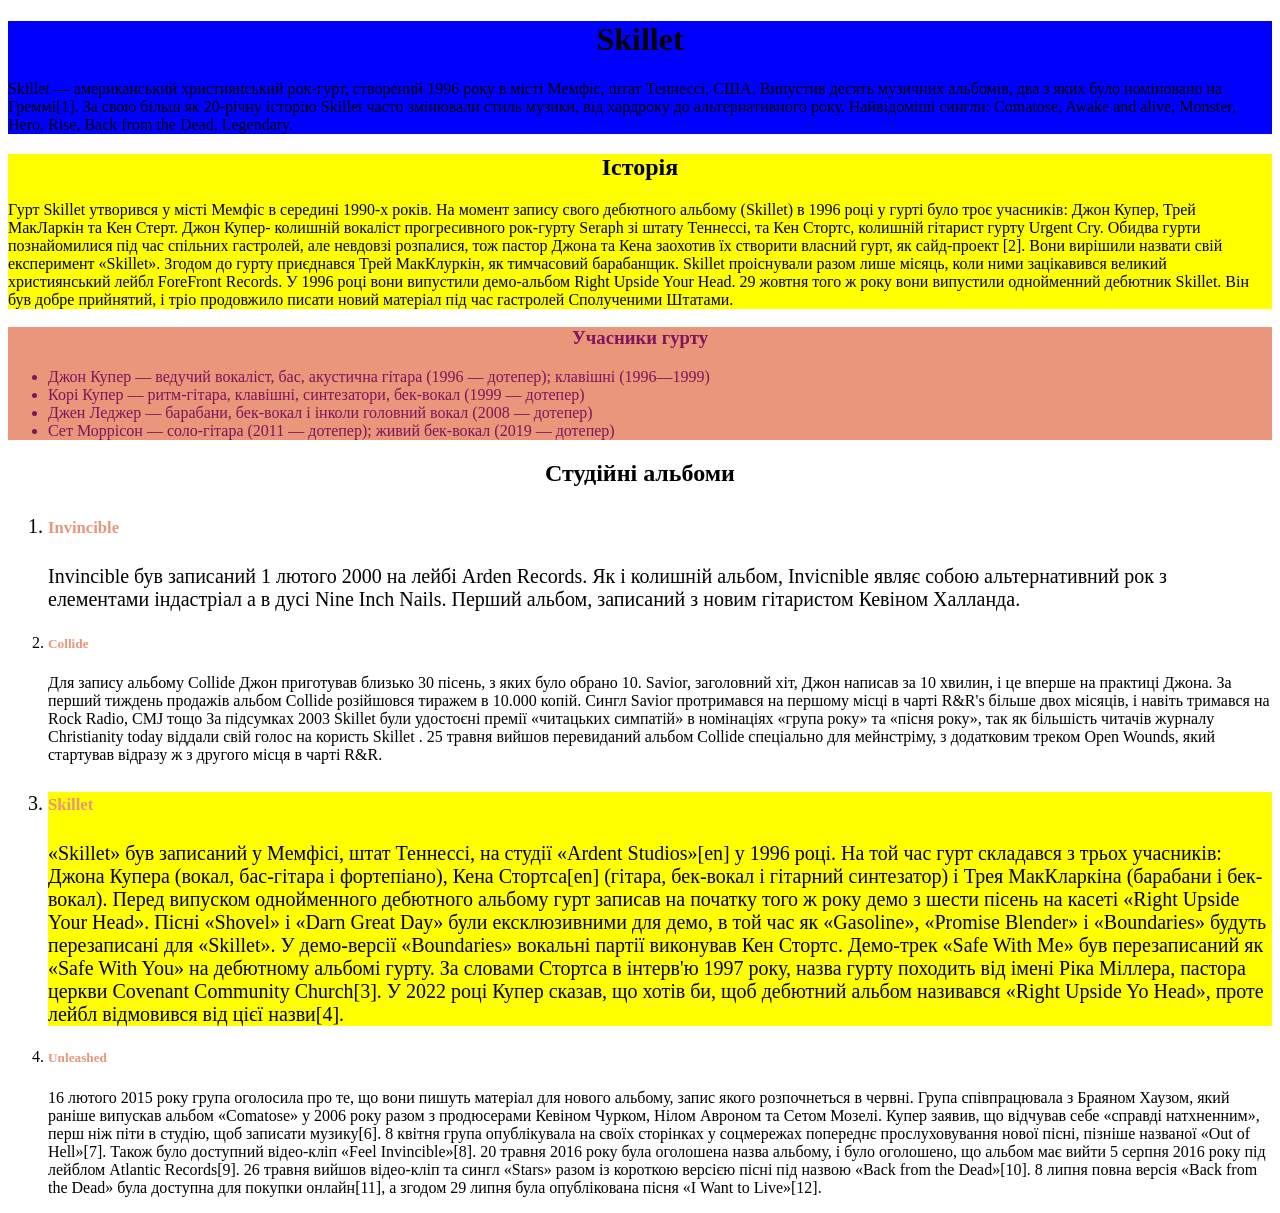
<file: html/lesson2/index.html>
<!DOCTYPE html>
<html lang="uk">
<head>
    <meta charset="UTF-8">
    <meta name="viewport"
          content="width=device-width, user-scalable=no, initial-scale=1.0, maximum-scale=1.0, minimum-scale=1.0">
    <title>My Group</title>
    <style>
        #section {
            background: darksalmon;
            color: #80135b;
        }
        .blue_bg {
            background: blue;
        }

        .yellow_bg {
            background: yellow;
        }
        .font {
            font-size: 20px;
        }
        .position {
            text-align: center;
        }
        h5 {
            color: darksalmon;
        }
    </style>

</head>
<body>

<div class="blue_bg">
    <h1 class="position">Skillet</h1>

    <p>
        Skillet — американський християнський рок-гурт, створений 1996 року в місті Мемфіс, штат Теннессі, США. Випустив
        десять музичних альбомів, два з яких було номіновано на Греммі[1]. За свою більш як 20-річну історію Skillet
        часто
        змінювали стиль музики, від хардроку до альтернативного року. Найвідоміші сингли: Comatose, Awake and alive,
        Monster, Hero, Rise, Back from the Dead, Legendary.
    </p>
</div>

<div class="yellow_bg">
    <h2 class="position"> Історія</h2>
    <p>
        Гурт Skillet утворився у місті Мемфіс в середині 1990-х років. На момент запису свого дебютного альбому
        (Skillet) в 1996 році у гурті було троє учасників: Джон Купер, Трей МакЛаркін та Кен Стерт. Джон Купер- колишній
        вокаліст прогресивного рок-гурту Seraph зі штату Теннессі, та Кен Стортс, колишній гітарист гурту Urgent Cry.
        Обидва гурти познайомилися під час спільних гастролей, але невдовзі розпалися, тож пастор Джона та Кена заохотив
        їх створити власний гурт, як сайд-проект [2]. Вони вирішили назвати свій експеримент «Skillet». Згодом до гурту
        приєднався Трей МакКлуркін, як тимчасовий барабанщик. Skillet проіснували разом лише місяць, коли ними
        зацікавився великий християнський лейбл ForeFront Records. У 1996 році вони випустили демо-альбом Right Upside
        Your Head. 29 жовтня того ж року вони випустили однойменний дебютник Skillet. Він був добре прийнятий, і тріо
        продовжило писати новий матеріал під час гастролей Сполученими Штатами.
    </p>
</div>

<div id="section">
    <h3 class="position">Учасники гурту</h3>
    <ul>
        <li>Джон Купер — ведучий вокаліст, бас, акустична гітара (1996 — дотепер); клавішні (1996—1999)</li>
        <li>Корі Купер — ритм-гітара, клавішні, синтезатори, бек-вокал (1999 — дотепер)</li>
        <li>Джен Леджер — барабани, бек-вокал і інколи головний вокал (2008 — дотепер)</li>
        <li>Сет Моррісон — соло-гітара (2011 — дотепер); живий бек-вокал (2019 — дотепер)</li>
    </ul>
</div>

<div>
    <h2 class="position">Студійні альбоми</h2>
    <ol>
        <li class="font">
            <h5>Invincible</h5>
            <p>
                Invincible був записаний 1 лютого 2000 на лейбі Arden Records. Як і колишній альбом, Invicnible являє
                собою альтернативний рок з елементами індастріал а в дусі Nine Inch Nails. Перший альбом, записаний з
                новим гітаристом Кевіном Халланда.
            </p>
        </li>
        <li>
            <h5>Collide </h5>
            <p>
                Для запису альбому Collide Джон приготував близько 30 пісень, з яких було обрано 10. Savior, заголовний
                хіт, Джон написав за 10 хвилин, і це вперше на практиці Джона. За перший тиждень продажів альбом Collide
                розійшовся тиражем в 10.000 копій. Сингл Savior протримався на першому місці в чарті R&R's більше двох
                місяців, і навіть тримався на Rock Radio, CMJ тощо За підсумках 2003 Skillet були удостоєні премії
                «читацьких симпатій» в номінаціях «група року» та «пісня року», так як більшість читачів журналу
                Christianity today віддали свій голос на користь Skillet . 25 травня вийшов перевиданий альбом Collide
                спеціально для мейнстріму, з додатковим треком Open Wounds, який стартував відразу ж з другого місця в
                чарті R&R.
            </p>
        </li>
        <li class="font yellow_bg">
            <h5>Skillet</h5>
            <p>
                «Skillet» був записаний у Мемфісі, штат Теннессі, на студії «Ardent Studios»[en] у 1996 році. На той час
                гурт складався з трьох учасників: Джона Купера (вокал, бас-гітара і фортепіано), Кена Стортса[en]
                (гітара, бек-вокал і гітарний синтезатор) і Трея МакКларкіна (барабани і бек-вокал). Перед випуском
                однойменного дебютного альбому гурт записав на початку того ж року демо з шести пісень на касеті «Right
                Upside Your Head». Пісні «Shovel» і «Darn Great Day» були ексклюзивними для демо, в той час як
                «Gasoline», «Promise Blender» і «Boundaries» будуть перезаписані для «Skillet». У демо-версії
                «Boundaries» вокальні партії виконував Кен Стортс. Демо-трек «Safe With Me» був перезаписаний як «Safe
                With You» на дебютному альбомі гурту. За словами Стортса в інтерв'ю 1997 року, назва гурту походить від
                імені Ріка Міллера, пастора церкви Covenant Community Church[3]. У 2022 році Купер сказав, що хотів би,
                щоб дебютний альбом називався «Right Upside Yo Head», проте лейбл відмовився від цієї назви[4].
            </p>
        </li>
        <li>
            <h5>Unleashed</h5>
            <p>
                16 лютого 2015 року група оголосила про те, що вони пишуть матеріал для нового альбому, запис якого
                розпочнеться в червні. Група співпрацювала з Браяном Хаузом, який раніше випускав альбом «Comatose» у
                2006 року разом з продюсерами Кевіном Чурком, Нілом Авроном та Сетом Мозелі. Купер заявив, що відчував
                себе «справді натхненним», перш ніж піти в студію, щоб записати музику[6].

                8 квітня група опублікувала на своїх сторінках у соцмережах попереднє прослуховування нової пісні,
                пізніше названої «Out of Hell»[7]. Також було доступний відео-кліп «Feel Invincible»[8]. 20 травня 2016
                року була оголошена назва альбому, і було оголошено, що альбом має вийти 5 серпня 2016 року під лейблом
                Atlantic Records[9]. 26 травня вийшов відео-кліп та сингл «Stars» разом із короткою версією пісні під
                назвою «Back from the Dead»[10]. 8 липня повна версія «Back from the Dead» була доступна для покупки
                онлайн[11], а згодом 29 липня була опублікована пісня «I Want to Live»[12].
            </p>
        </li>
    </ol>
</div>


</body>
</html>
</file>
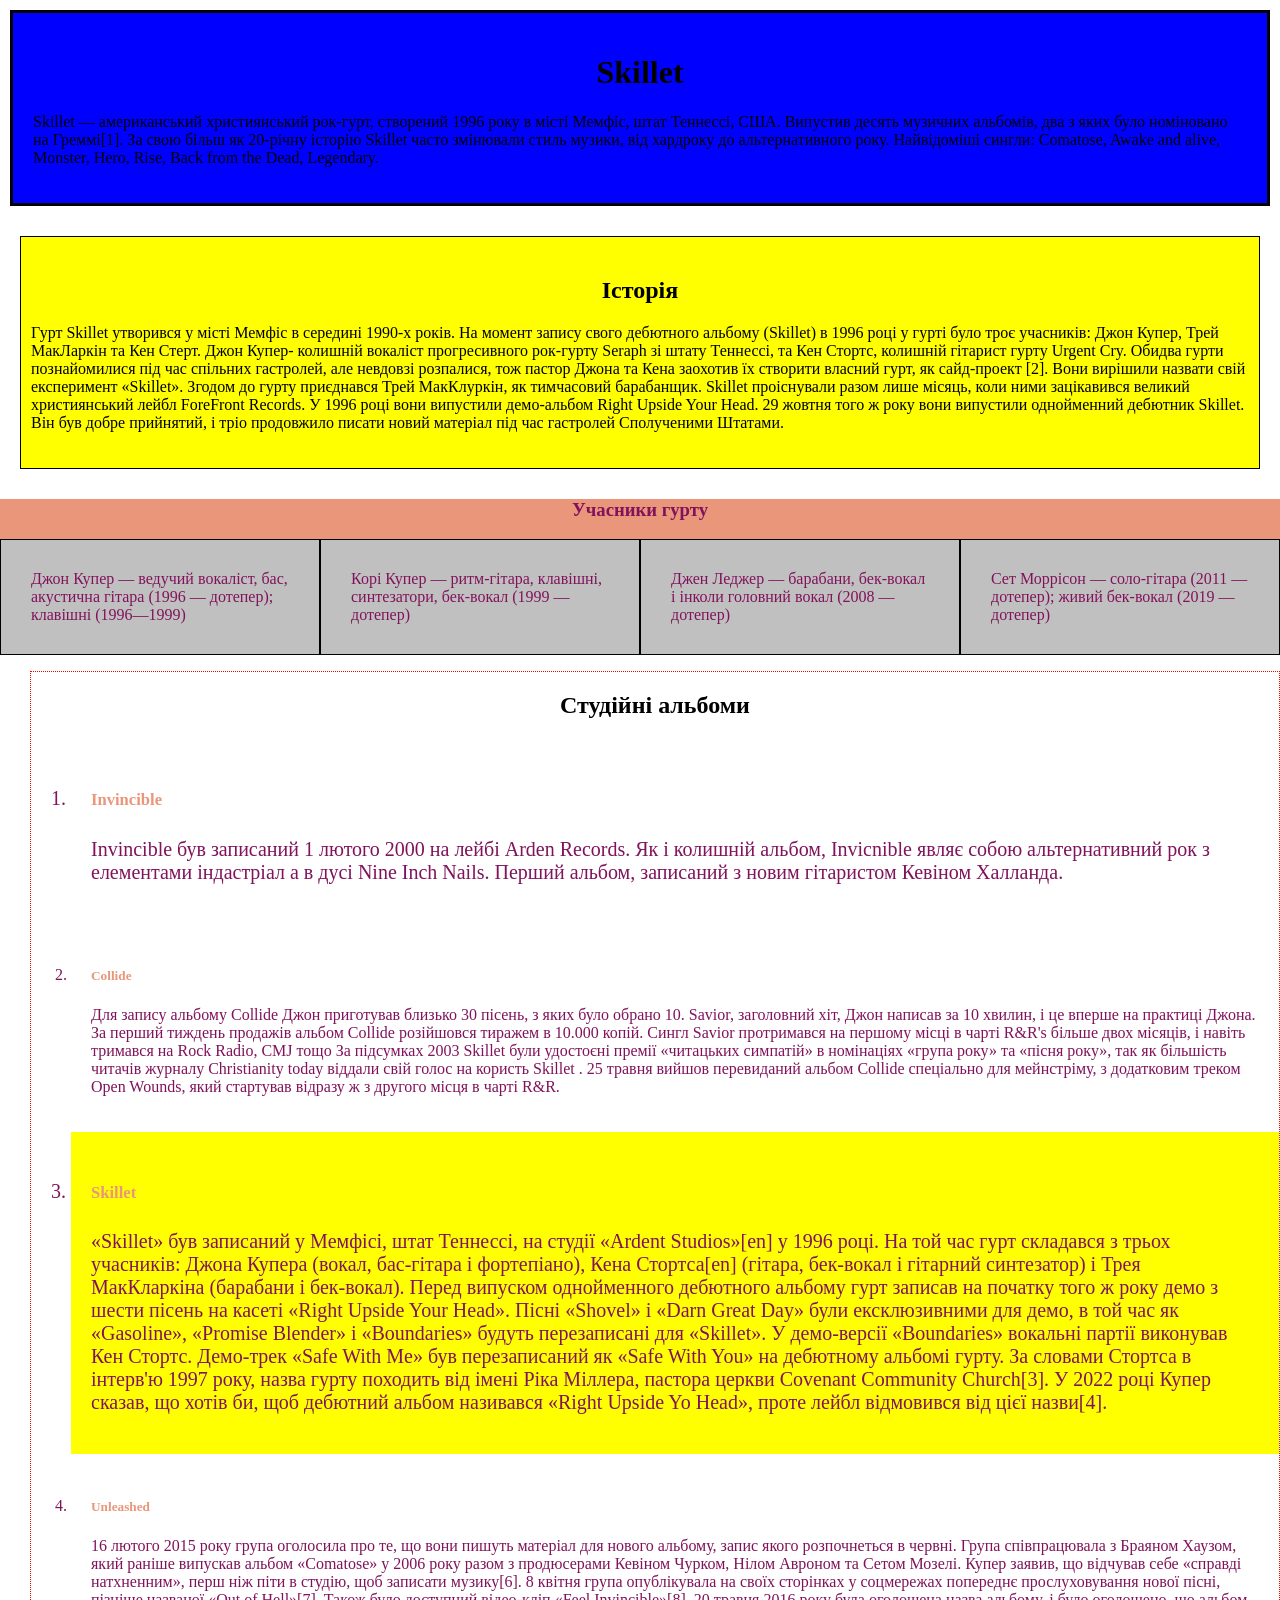
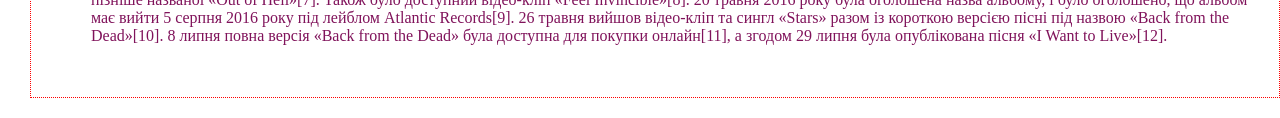
<file: html/lesson3/index.html>
<!DOCTYPE html>
<html lang="uk">
<head>
    <meta charset="UTF-8">
    <meta name="viewport"
          content="width=device-width, user-scalable=no, initial-scale=1.0, maximum-scale=1.0, minimum-scale=1.0">
    <title>My Group</title>
    <link rel="stylesheet" href="main.css">

</head>
<body>

<div class="block1 blue_bg">
    <h1 class="position">Skillet</h1>

    <p>
        Skillet — американський християнський рок-гурт, створений 1996 року в місті Мемфіс, штат Теннессі, США. Випустив
        десять музичних альбомів, два з яких було номіновано на Греммі[1]. За свою більш як 20-річну історію Skillet
        часто
        змінювали стиль музики, від хардроку до альтернативного року. Найвідоміші сингли: Comatose, Awake and alive,
        Monster, Hero, Rise, Back from the Dead, Legendary.
    </p>
</div>

<div class="block2 yellow_bg">
    <h2 class="position"> Історія</h2>
    <p>
        Гурт Skillet утворився у місті Мемфіс в середині 1990-х років. На момент запису свого дебютного альбому
        (Skillet) в 1996 році у гурті було троє учасників: Джон Купер, Трей МакЛаркін та Кен Стерт. Джон Купер- колишній
        вокаліст прогресивного рок-гурту Seraph зі штату Теннессі, та Кен Стортс, колишній гітарист гурту Urgent Cry.
        Обидва гурти познайомилися під час спільних гастролей, але невдовзі розпалися, тож пастор Джона та Кена заохотив
        їх створити власний гурт, як сайд-проект [2]. Вони вирішили назвати свій експеримент «Skillet». Згодом до гурту
        приєднався Трей МакКлуркін, як тимчасовий барабанщик. Skillet проіснували разом лише місяць, коли ними
        зацікавився великий християнський лейбл ForeFront Records. У 1996 році вони випустили демо-альбом Right Upside
        Your Head. 29 жовтня того ж року вони випустили однойменний дебютник Skillet. Він був добре прийнятий, і тріо
        продовжило писати новий матеріал під час гастролей Сполученими Штатами.
    </p>
</div>

<div id="section" >
    <h3 class="position">Учасники гурту</h3>
    <ul>
        <li>Джон Купер — ведучий вокаліст, бас, акустична гітара (1996 — дотепер); клавішні (1996—1999)</li>
        <li>Корі Купер — ритм-гітара, клавішні, синтезатори, бек-вокал (1999 — дотепер)</li>
        <li>Джен Леджер — барабани, бек-вокал і інколи головний вокал (2008 — дотепер)</li>
        <li>Сет Моррісон — соло-гітара (2011 — дотепер); живий бек-вокал (2019 — дотепер)</li>
    </ul>
</div>

<div class="block4">
    <h2 class="position">Студійні альбоми</h2>
    <ol>
        <li class="font">
            <h5>Invincible</h5>
            <p>
                Invincible був записаний 1 лютого 2000 на лейбі Arden Records. Як і колишній альбом, Invicnible являє
                собою альтернативний рок з елементами індастріал а в дусі Nine Inch Nails. Перший альбом, записаний з
                новим гітаристом Кевіном Халланда.
            </p>
        </li>
        <li>
            <h5>Collide </h5>
            <p>
                Для запису альбому Collide Джон приготував близько 30 пісень, з яких було обрано 10. Savior, заголовний
                хіт, Джон написав за 10 хвилин, і це вперше на практиці Джона. За перший тиждень продажів альбом Collide
                розійшовся тиражем в 10.000 копій. Сингл Savior протримався на першому місці в чарті R&R's більше двох
                місяців, і навіть тримався на Rock Radio, CMJ тощо За підсумках 2003 Skillet були удостоєні премії
                «читацьких симпатій» в номінаціях «група року» та «пісня року», так як більшість читачів журналу
                Christianity today віддали свій голос на користь Skillet . 25 травня вийшов перевиданий альбом Collide
                спеціально для мейнстріму, з додатковим треком Open Wounds, який стартував відразу ж з другого місця в
                чарті R&R.
            </p>
        </li>
        <li class="font yellow_bg">
            <h5>Skillet</h5>
            <p>
                «Skillet» був записаний у Мемфісі, штат Теннессі, на студії «Ardent Studios»[en] у 1996 році. На той час
                гурт складався з трьох учасників: Джона Купера (вокал, бас-гітара і фортепіано), Кена Стортса[en]
                (гітара, бек-вокал і гітарний синтезатор) і Трея МакКларкіна (барабани і бек-вокал). Перед випуском
                однойменного дебютного альбому гурт записав на початку того ж року демо з шести пісень на касеті «Right
                Upside Your Head». Пісні «Shovel» і «Darn Great Day» були ексклюзивними для демо, в той час як
                «Gasoline», «Promise Blender» і «Boundaries» будуть перезаписані для «Skillet». У демо-версії
                «Boundaries» вокальні партії виконував Кен Стортс. Демо-трек «Safe With Me» був перезаписаний як «Safe
                With You» на дебютному альбомі гурту. За словами Стортса в інтерв'ю 1997 року, назва гурту походить від
                імені Ріка Міллера, пастора церкви Covenant Community Church[3]. У 2022 році Купер сказав, що хотів би,
                щоб дебютний альбом називався «Right Upside Yo Head», проте лейбл відмовився від цієї назви[4].
            </p>
        </li>
        <li>
            <h5>Unleashed</h5>
            <p>
                16 лютого 2015 року група оголосила про те, що вони пишуть матеріал для нового альбому, запис якого
                розпочнеться в червні. Група співпрацювала з Браяном Хаузом, який раніше випускав альбом «Comatose» у
                2006 року разом з продюсерами Кевіном Чурком, Нілом Авроном та Сетом Мозелі. Купер заявив, що відчував
                себе «справді натхненним», перш ніж піти в студію, щоб записати музику[6].

                8 квітня група опублікувала на своїх сторінках у соцмережах попереднє прослуховування нової пісні,
                пізніше названої «Out of Hell»[7]. Також було доступний відео-кліп «Feel Invincible»[8]. 20 травня 2016
                року була оголошена назва альбому, і було оголошено, що альбом має вийти 5 серпня 2016 року під лейблом
                Atlantic Records[9]. 26 травня вийшов відео-кліп та сингл «Stars» разом із короткою версією пісні під
                назвою «Back from the Dead»[10]. 8 липня повна версія «Back from the Dead» була доступна для покупки
                онлайн[11], а згодом 29 липня була опублікована пісня «I Want to Live»[12].
            </p>
        </li>
    </ol>
</div>


</body>
</html>
</file>
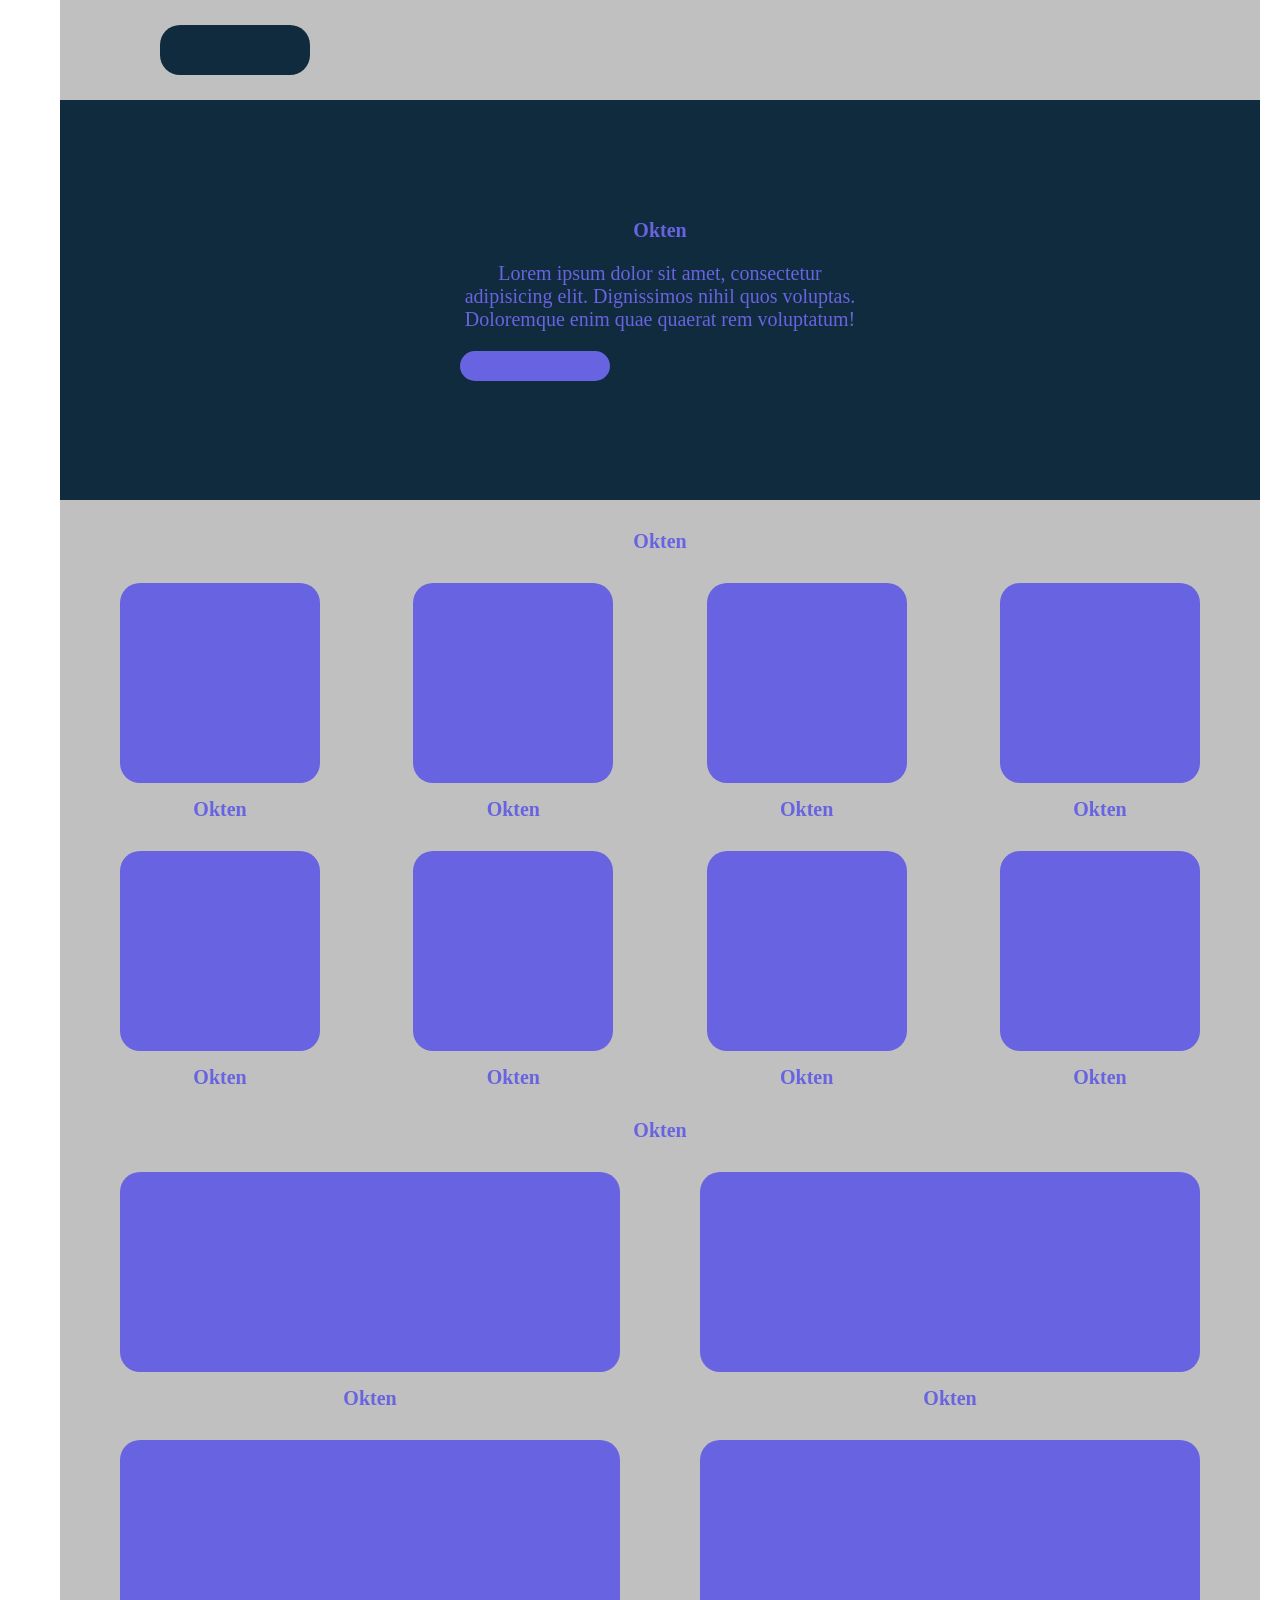
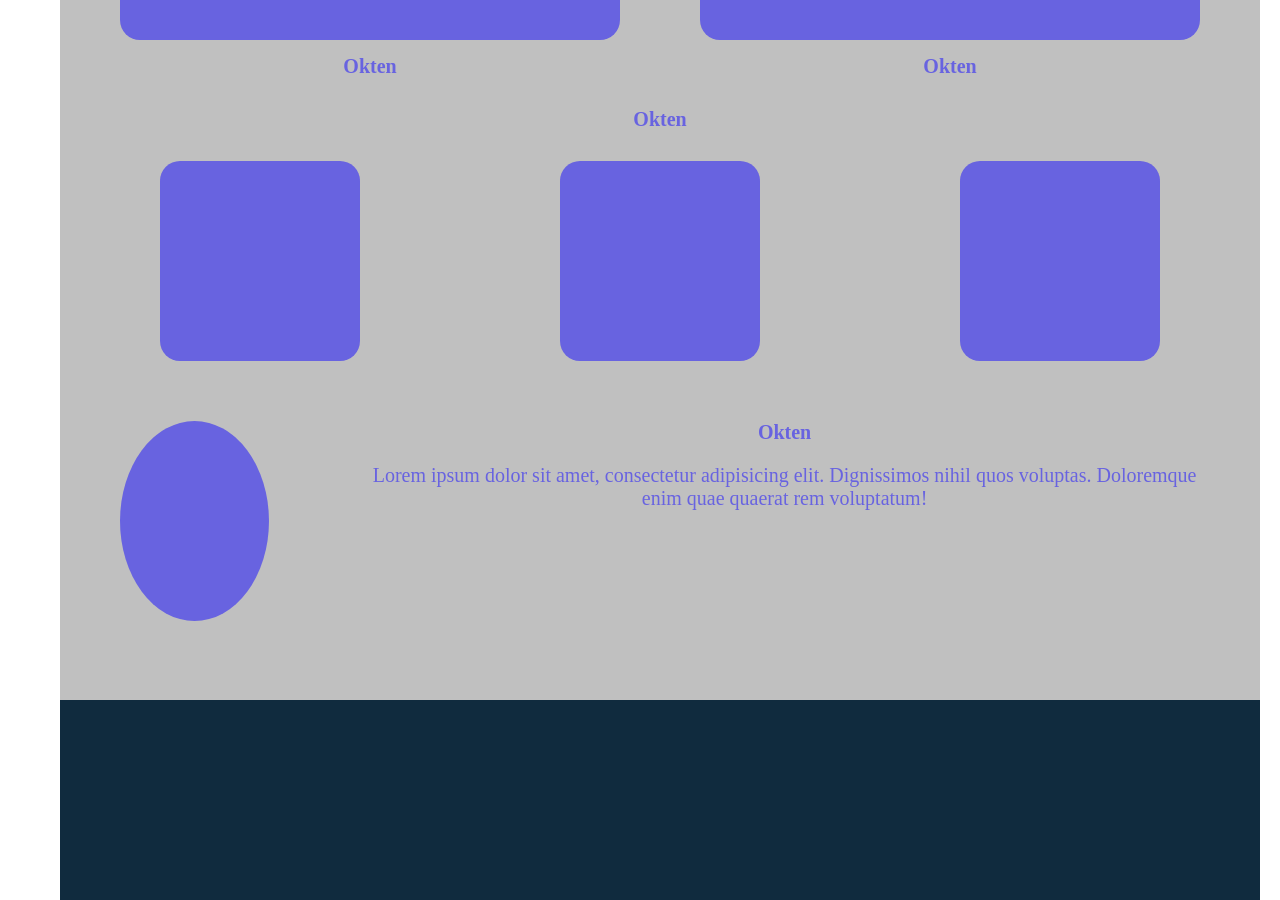
<file: html/lesson4/index.html>
<!doctype html>
<html lang="en">
<head>
    <meta charset="UTF-8">
    <meta name="viewport"
          content="width=device-width, user-scalable=no, initial-scale=1.0, maximum-scale=1.0, minimum-scale=1.0">
    <title>Document</title>
    <link rel="stylesheet" href="main.css">
</head>
<body>
<div class="d-around w-1000 m-l-r-60">
    <div>
        <div class="bg-silver h-100 a-i">
            <div class="bg-black h-50 w-150 m-l-100 b-radius-20">
            </div>
        </div>
        <div class="bg-black h-400 d-center  a-i">
            <div class="w-400 ">
                <h1 class="text m-0">Okten</h1>
                <p class="text ">Lorem ipsum dolor sit amet, consectetur adipisicing elit. Dignissimos nihil quos
                    voluptas.
                    Doloremque enim
                    quae quaerat rem voluptatum!
                </p>
                <div class="bg-purple b-radius-20 h-30 w-150 "></div>
            </div>

        </div>
        <div class="bg-silver h-1800 w-1200">
            <h1 class="text m-0 p-top-30">Okten</h1>
            <div class="m-l-r-60">
                <div class="d-between m-top-30">
                    <div>
                        <div class="bg-purple h-200 w-200 b-radius-20"></div>
                        <h3 class="m-0 text p-top-15"> Okten</h3>
                    </div>
                    <div>
                        <div class="bg-purple h-200 w-200 b-radius-20"></div>
                        <h3 class="m-0 text p-top-15"> Okten</h3>
                    </div>
                    <div>
                        <div class="bg-purple h-200 w-200 b-radius-20"></div>
                        <h3 class="m-0 text p-top-15"> Okten</h3>
                    </div>
                    <div>
                        <div class="bg-purple h-200 w-200 b-radius-20"></div>
                        <h3 class="m-0 text p-top-15"> Okten</h3>
                    </div>
                </div>
                <div class="d-between m-top-30">
                    <div>
                        <div class="bg-purple h-200 w-200 b-radius-20"></div>
                        <h3 class="m-0 text p-top-15"> Okten</h3>
                    </div>
                    <div>
                        <div class="bg-purple h-200 w-200 b-radius-20"></div>
                        <h3 class="m-0 text p-top-15"> Okten</h3>
                    </div>
                    <div>
                        <div class="bg-purple h-200 w-200 b-radius-20"></div>
                        <h3 class="m-0 text p-top-15"> Okten</h3>
                    </div>
                    <div>
                        <div class="bg-purple h-200 w-200 b-radius-20"></div>
                        <h3 class="m-0 text p-top-15"> Okten</h3>
                    </div>
                </div>
            </div>
            <h1 class="text m-0 p-top-30">Okten</h1>
            <div class="m-l-r-60">
                <div class="d-between m-top-30">
                    <div>
                        <div class="bg-purple h-200 w-500 b-radius-20"></div>
                        <h3 class="m-0 text p-top-15"> Okten</h3>
                    </div>
                    <div>
                        <div class="bg-purple h-200 w-500 b-radius-20"></div>
                        <h3 class="m-0 text p-top-15"> Okten</h3>
                    </div>
                </div>
                <div class="d-between m-top-30">
                    <div>
                        <div class="bg-purple h-200 w-500 b-radius-20"></div>
                        <h3 class="m-0 text p-top-15"> Okten</h3>
                    </div>
                    <div>
                        <div class="bg-purple h-200 w-500 b-radius-20"></div>
                        <h3 class="m-0 text p-top-15"> Okten</h3>
                    </div>
                </div>
            </div>
            <h1 class="text m-0 p-top-30">Okten</h1>
            <div class="d-around m-top-30">
                <div class="bg-purple h-200 w-200 b-radius-20"></div>
                <div class="bg-purple h-200 w-200 b-radius-20"></div>
                <div class="bg-purple h-200 w-200 b-radius-20"></div>
            </div>
            <div class="m-top-30 d-around m-l-r-60">
                <div class="bg-purple h-200 w-200 b-radius-50 m-top-30"></div>
                <div class="m-top-30 m-l-100">
                    <h1 class="text m-0">Okten</h1>
                    <p class="text ">Lorem ipsum dolor sit amet, consectetur adipisicing elit. Dignissimos nihil quos
                        voluptas.
                        Doloremque enim
                        quae quaerat rem voluptatum!
                    </p>
                </div>

            </div>
        </div>
        <div class="bg-black h-200">
            <div></div>
        </div>


    </div>
    <div class="m-l-r-60">
        <div class="bg-silver h-100 a-i">
            <div class="bg-black h-50 w-150 m-l-100 b-radius-20">
            </div>
        </div>
        <div class="bg-black h-350  a-i">
            <div class="w-400 m-l-100 ">
                <h1 class="text m-0">Okten</h1>
                <p class="text ">Lorem ipsum dolor sit amet, consectetur adipisicing elit. Dignissimos nihil quos
                    voluptas.
                    Doloremque enim
                    quae quaerat rem voluptatum!
                </p>
                <div class="bg-purple b-radius-20 h-30 w-150 "></div>
            </div>

        </div>
        <div class="bg-silver h-1800 w-1200">
            <div class="d-between m-l-r-60">
                <div>
                    <h1 class="text m-0 m-top-30">Okten</h1>
                    <div class="bg-purple w-500 h-250 b-radius-20 m-top-30 m-r-30"></div>
                    <div class="bg-purple w-500 h-250 b-radius-20 m-top-30 m-r-30"></div>
                    <div class="bg-purple w-500 h-250 b-radius-20 m-top-30 m-r-30"></div>
                    <div class="w-500 d-between m-top-30">
                        <div class="bg-purple h-50 w-50 b-radius-20"></div>
                        <div class="bg-purple h-50 w-50 b-radius-20"></div>
                        <div class="bg-purple h-50 w-50 b-radius-20"></div>
                        <div class="bg-purple h-50 w-50 b-radius-20"></div>
                        <div class="bg-purple h-50 w-50 b-radius-20"></div>
                        <div class="bg-purple h-50 w-50 b-radius-20"></div>
                    </div>
                </div>
                <div>
                    <h1 class="text m-top-30">Okten</h1>
                    <div class="d-between m-top-30 m-l-30">
                        <div class="bg-purple b-radius-20 w-150 h-150"></div>
                        <p class="text pad-l w-400"> Lorem ipsum dolor sit amet, consectetur adipisicing elit. Lorem
                            ipsum dolor sit amet, consectetur adipisicing elit. </p>
                    </div>
                    <div class="d-between m-top-30 m-l-30">
                        <div class="bg-purple b-radius-20 w-150 h-150"></div>
                        <p class="text pad-l w-400"> Lorem ipsum dolor sit amet, consectetur adipisicing elit. Lorem
                            ipsum dolor sit amet, consectetur adipisicing elit. </p>
                    </div>
                    <div class="d-between m-top-30 m-l-30">
                        <div class="bg-purple b-radius-20 w-150 h-150"></div>
                        <p class="text pad-l w-400"> Lorem ipsum dolor sit amet, consectetur adipisicing elit. Lorem
                            ipsum dolor sit amet, consectetur adipisicing elit. </p>
                    </div>
                    <div class="d-between m-top-30 m-l-30">
                        <div class="bg-purple b-radius-20 w-150 h-150"></div>
                        <p class="text pad-l w-400"> Lorem ipsum dolor sit amet, consectetur adipisicing elit. Lorem
                            ipsum dolor sit amet, consectetur adipisicing elit. </p>
                    </div>
                    <div class="d-between m-top-30 m-l-30">
                        <div class="bg-purple b-radius-20 w-150 h-150"></div>
                        <p class="text pad-l w-400"> Lorem ipsum dolor sit amet, consectetur adipisicing elit. Lorem
                            ipsum dolor sit amet, consectetur adipisicing elit. </p>
                    </div>
                </div>
            </div>
            <h1 class="text m-top-30">Okten</h1>
            <div class="d-between m-l-r-60 m-top-30">
                <div class="bg-purple w-700 h-350" ></div>
                <div class="bg-black w-350 h-350"></div>
            </div>
            <div class="d-between m-l-r-60 m-top-30">
                <div class="bg-black w-350 h-350"></div>
                <div class="bg-purple w-700 h-350" ></div>
            </div>

            <div></div>
        </div>
        <div class="bg-black h-250">
            <div></div>
        </div>


    </div>

</div>
</body>
</html>
</file>
<file: html/lesson3/main.css>
body {
    margin: 0;
}

.block1 {
    margin: 10px;
    border: 3px solid black;
    padding: 20px;
}

.block2 {
    margin: 30px 20px;
    border: 1px solid black;
    padding: 20px 10px;
}

ul {
    display: flex;
    justify-content: space-evenly;
    padding: 0;
    list-style: none;
}

ul > li {
    border: 1px solid black;
    width: 300px;
    padding: 30px;
    background: silver;
}

.block4 {
    margin-top: 15px;
    margin-bottom: 20px;
    margin-left: 30px;
    border: 1px dotted red;
}

ol > li {
    color: #80135b;
    padding: 20px;
}

#section {
    background: darksalmon;
    color: #80135b;
}

.blue_bg {
    background: blue;
}

.yellow_bg {
    background: yellow;
}

.font {
    font-size: 20px;
}

.position {
    text-align: center;
}

h5 {
    color: darksalmon;
}
</file>
<file: html/lesson4/main.css>
body {
    margin: 0;
    width: 1200px;

}
.bg-silver {
    background: silver;
}
.bg-black {
    background: #102b3e;
}
.bg-purple {
    background: #6863e0;
}
.text {
    font-size: 20px;
    color: #6863e0;
    text-align: center;
}
.h-100 {
    height: 100px;
}
.h-50 {
    height: 50px;
}
.h-30 {
    height: 30px;
}
.h-400 {
    height: 400px;
}
.h-200 {
    height: 200px;
}
.h-1800 {
    height: 1800px;
}
.h-350 {
    height: 350px;
}
.h-150 {
    height: 150px;
}
.h-250 {
    height: 250px;
}

.w-1200 {
    width: 1200px;
}
.w-200 {
    width: 200px;
}
.w-50 {
    width: 50px;
}
.w-150 {
    width: 150px;
}
.w-400 {
    width: 400px;
}
.w-500 {
    width: 500px;
}
.w-1000 {
    width: 1000px;
}
.w-700 {
    width: 700px;
}
.w-350 {
    width: 350px;
}
.w-1100 {
    width: 1100px;
}
.m-l-100 {
    margin-left: 100px;
}
.m-r-30 {
    margin-right: 30px;
}
.a-i {
    display: flex;
    align-items: center;
}
.b-radius-20 {
    border-radius: 20px;
}
.b-radius-50 {
    border-radius: 50%;
}
.m-0 {
    margin: 0;
}
.m-top-30 {
    margin-top: 30px;
}
.p-top-30 {
    padding-top: 30px;
}
.p-top-15 {
    padding-top: 15px;
}
.d-center {
    display: flex;
    justify-content: center;
}
.d-between {
    display: flex;
    justify-content: space-between;
}
.m-l-r-60 {
    margin-right: 60px;
    margin-left: 60px;
}
.m-l-30{
    margin-left: 30px;
}
.m-top-100 {
    margin-top: 100px;
}
.d-around {
    display: flex;
    justify-content: space-around;
}
</file>
